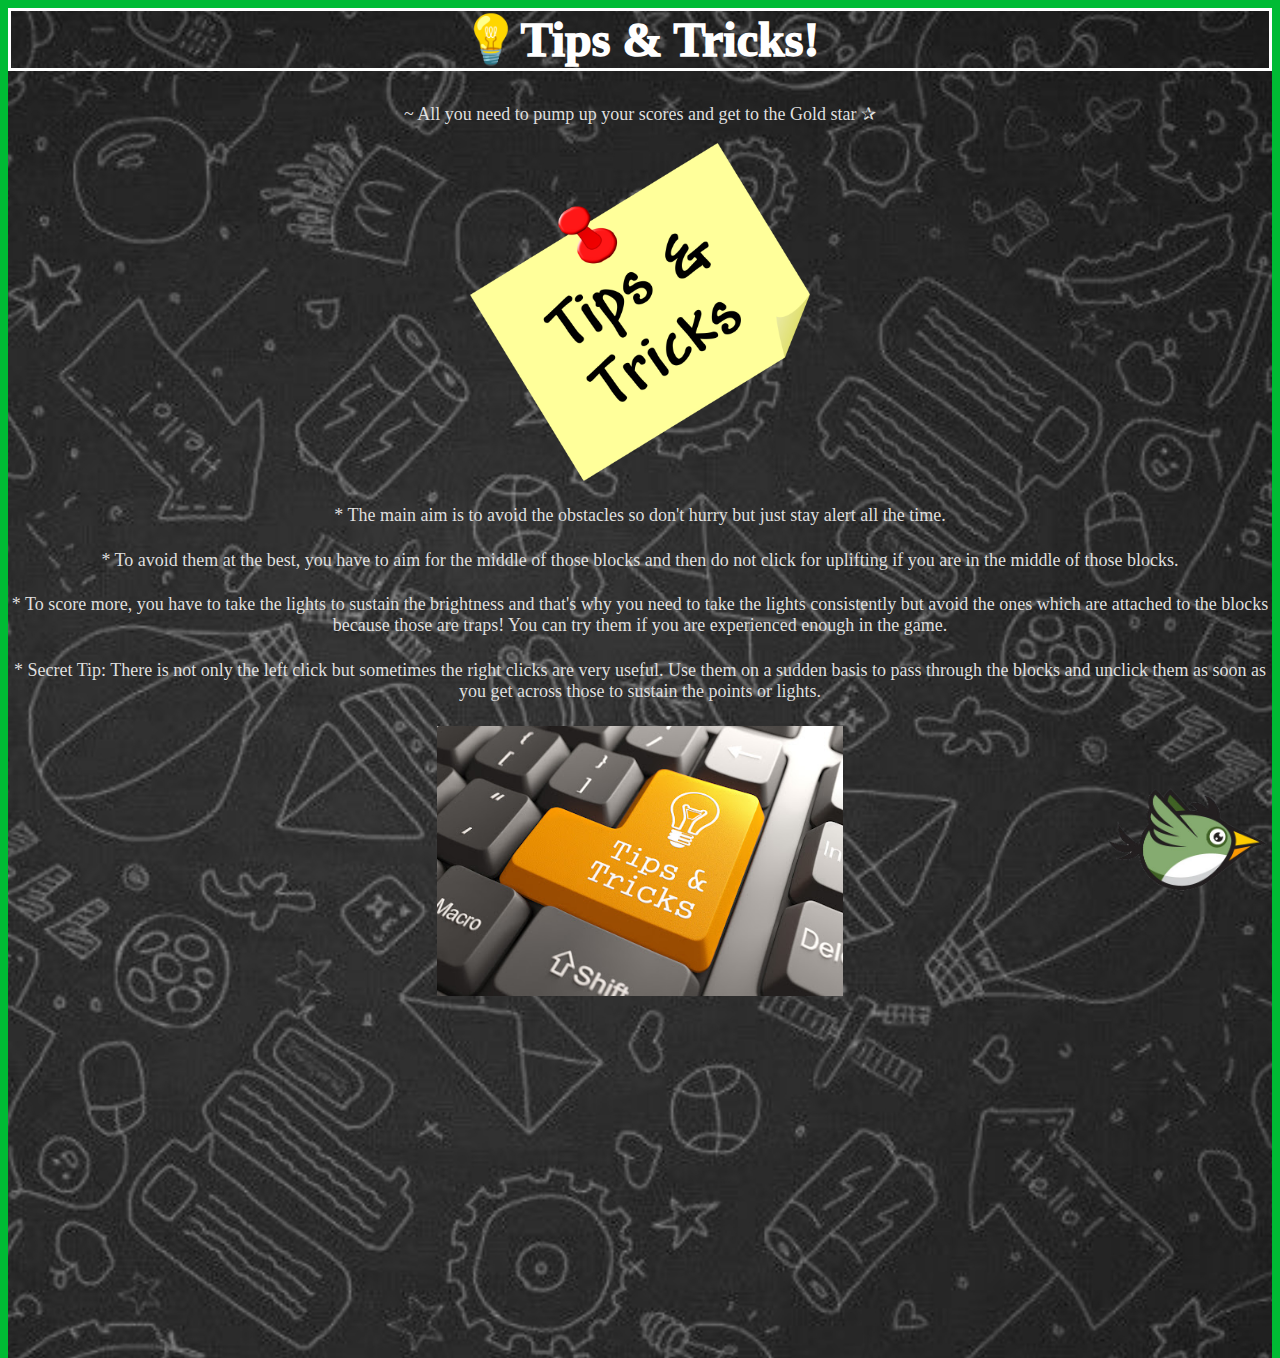
<file: tipstricks.html>
<html>
    <head>
        <meta charset="utf-8">
        <link href="webstylecss.css" rel="stylesheet" type="text/css">
    </head>

        <body>
        <div class="bg">
            <h1 class="headings" style="color: white; text-align: center;"><b>💡Tips & Tricks!</b></h1>
            <h3 class="content" style="text-align: center;">~ All you need to pump up your scores and get to the Gold star ✰</h3>
            
            <div><img src='./images/tips and tricks clip png.png' style="height: 25%; align-items: center;" class = "bg2">
            <h4 class="content" style="text-align: center;">* The main aim is to avoid the obstacles so don't hurry but just stay alert all the time.</h4>
            <h4 class="content" style="text-align: center;">* To avoid them at the best, you have to aim for the middle of those blocks and then do not click for uplifting if you are in the middle of those blocks.</h4>
            <h4 class="content" style="text-align: center;">* To score more, you have to take the lights to sustain the brightness and that's why you need to take the lights consistently but avoid the ones which are attached to the blocks because those are traps! You can try them if you are experienced enough in the game.</h4>
            <h4 class="content" style="text-align: center;">* Secret Tip: There is not only the left click but sometimes the right clicks are very useful. Use them on a sudden basis to pass through the blocks and unclick them as soon as you get across those to sustain the points or lights.</h4>
            <img src='./images/tips and tricks enter.jpg' style="height: 20%; align-items: center;" class="bg2">
            </div>

            <a href="index.html" class="navbar-brand" style="position: fixed; bottom:1%; right:1%"><img src="images\Flappy Bird Icon Website.png" width="160" height="103" alt="Back2Home"/></a>
        </div>
        </body>
</html>
</file>
<file: webstylecss.css>
@charset "utf-8"; 

body, html {
    background-color: #00bb34 !important; /*27b917&#34eb67*/
    height: 100%;

} 

#heading {
    
    font-style: italic;
    color: #71BC68;
}

.headings{
    border-style: solid;   
    color: #171717;
    font-variant: small-caps bold;
    font-style: normal;
    font-family: advent-pro;
    font-weight: 1000;
    font-size: 300%;   
}

.content {
    color: #dfdfdf;
    
    font-family: actor;
    font-style: normal;
    font-weight: 400;
    font-size: large;
    text-align: left;
}

.dlink{
    border: medium outset #006567;
    color: rgb(129, 110, 1);
    font-family: Segoe, "Segoe UI", "DejaVu Sans", "Trebuchet MS", Verdana, sans-serif;
    font-weight: bolder;
    font-size: medium;
    text-align: left;
} 

/* .image-section{
    background-image: url(sr) ;
} */

.sample1{
    background-size: cover;
    background-image: url('./images/no\ top2.png');
    background-repeat: no-repeat;
    background-position:25% 75%;
    justify-content: left;
    height: 595px;
} 

#technical{
    margin-top: 150px;
} 

.screenshots{
    margin: auto;
    width: 100%;
}

.sample2{
    justify-content: right;
}    

.ss {
    position: relative;
        height: 300px; 
        width: 400px; 
        padding: 1%;
    }

.more{
	flex: 1;
	text-align: right;	
}
.more ul li{
	list-style: none;
	display: inline-block;
	margin: 0px 15px;
}
.more ul li a{
    color: antiquewhite;
    text-decoration: none;
    font-family: "Gill Sans", "Gill Sans MT", "Myriad Pro", "DejaVu Sans Condensed", Helvetica, Arial, sans-serif;
}
#likey{
    
    opacity: 0.7;
    color: #551A8B;
    font-family: Cambria, "Hoefler Text", "Liberation Serif", Times, "Times New Roman", serif;
    font-style: oblique;
    text-align: left;
    text-shadow: 0.5px 0px;
}
#heart{
    cursor: grabbing;
    font-size: 20px;
}
#smol{
    opacity: 0.5;
	
}
.content1 {
    font-family: actor;
    font-style: normal;
    font-weight: 550;
    font-size: 20px;
    text-align: center;
    font-family: annie-use-your-telescope;
    color: floralwhite;
    
    
} 

.placeup2{
    font-family: averia-sans-libre;
    font-size: 5%;
    font-style: italic;
    font-weight: 300;
    font-size: x-large;
    text-align: center;
    color: #551A8B;
}
.aisehi{
    border: medium groove #246724;
}

#b{
  color: blue;
  background-color: #F9C802;
  cursor: pointer;
  font-family: Arial, Helvetica, sans-serif;
  position: absolute;
  bottom: 10%
  z-index = 5;  
  left: "5%";
}

.black{
	background-color: black;
	bottom: 0%;
	position: relative;
	width: 100%;
	height: 150px;
	z-index: 4;
}

.form {
  position: absolute;
  z-index: 5;  
  right: 10%;
  width: 25%;
  box-sizing: border-box;
}

.input {
	font-family: comic sans MT;
    color: grey;
	background-color: #dfc07e;
	height: 30px;
	width: 250px;
	font-size: 15px;
}

.sbutton{
	font-family: comic sans;
    color: silver;
	background-color: purple;
    
}

.bg{
    background-image: url('./images/peakpx.jpg');
  /* Full height */
  height: 150%;

  /* Center and scale the image nicely */
  background-position: center;
  background-repeat: no-repeat;
  background-size: cover;
}

.bg2
{
        display: block;
        margin-left: auto;
        margin-right: auto;
}
</file>
